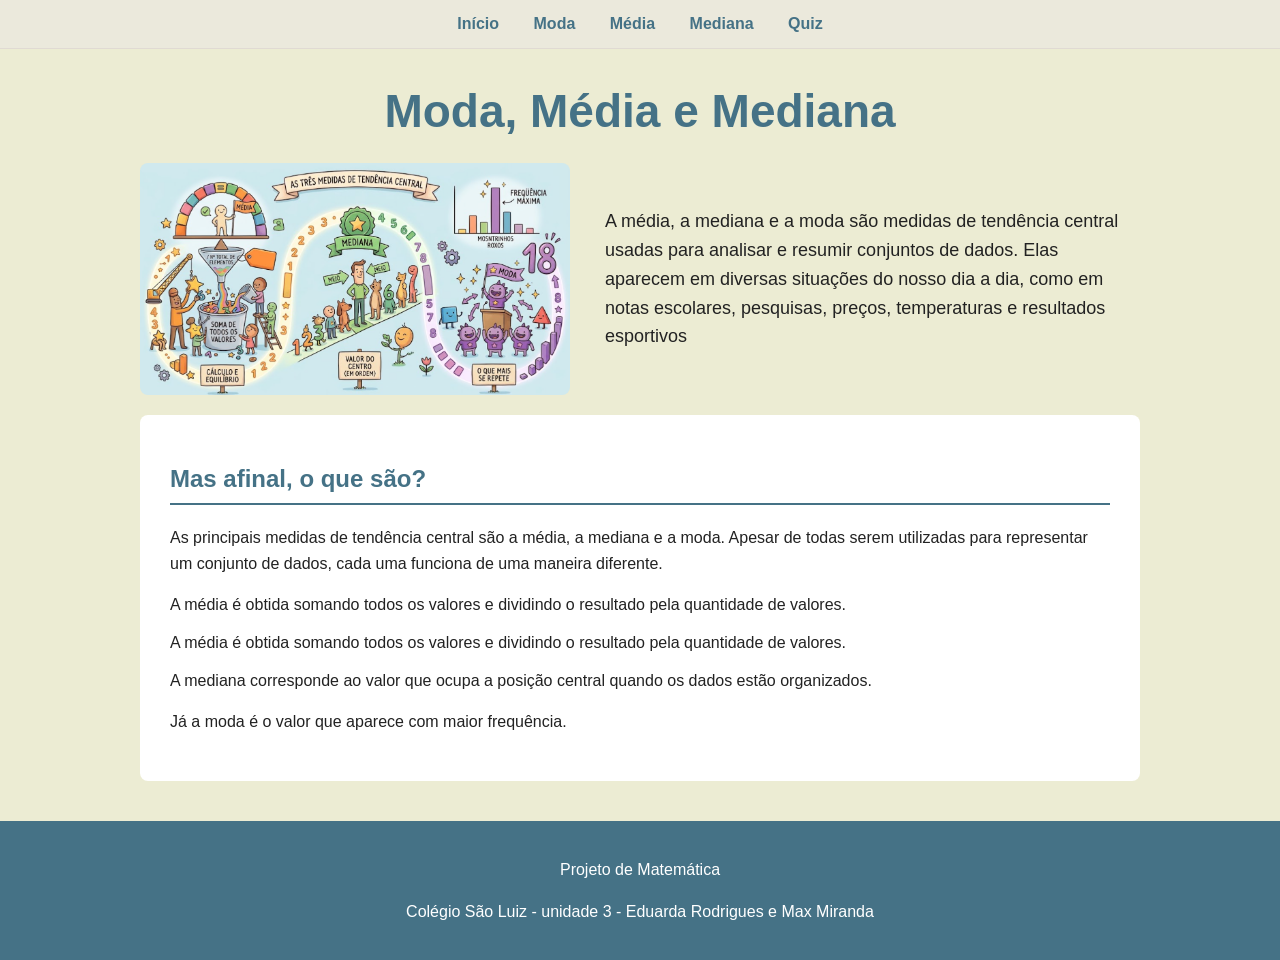
<file: index.html>
<!DOCTYPE html>
<html lang="pt-br">

<head>
    <meta charset="UTF-8">
    <meta name="viewport" content="width=device-width, initial-scale=1.0">

    <title>Moda, Média e Mediana</title>

    <link rel="stylesheet" href="style.css">
</head>

<body>

    <!--MENU-->

    <nav>
        <a href="index.html">Início</a>
        <a href="moda.html">Moda</a>
        <a href="media.html">Média</a>
        <a href="mediana.html">Mediana</a>
        <a href="quiz.html">Quiz</a>
    </nav>


    <!--CABEÇALHO-->

    <header>

        <h1>Moda, Média e Mediana</h1>


        <!--DESTAQUE DA PÁGINA INICIAL-->

        <div class="destaque-inicio">

            <img
                src="imagens/indeximg.png"
                alt="Imagem"
            >

            <div class="texto-destaque">

                <h2> </h2>

                <p>
                    A média, a mediana e a moda são medidas de tendência central usadas para analisar e resumir conjuntos de dados. Elas aparecem em diversas situações do nosso dia a dia, como em notas escolares, pesquisas, preços, temperaturas e resultados esportivos
                </p>

        

            </div>

        </div>

    </header>

    <main>

        <section>

            <h2>Mas afinal, o que são?</h2>

            <p> As principais medidas de tendência central são a média, a mediana e a moda. Apesar de todas serem utilizadas para representar um conjunto de dados, cada uma funciona de uma maneira diferente.</p>
            <p>A média é obtida somando todos os valores e dividindo o resultado pela quantidade de valores.</p> A média é obtida somando todos os valores e dividindo o resultado pela quantidade de valores.
            <p>  A mediana corresponde ao valor que ocupa a posição central quando os dados estão organizados.</p>
            <p>Já a moda é o valor que aparece com maior frequência.</p> 

            

        </section>

    </main>


    <footer>

        <p>Projeto de Matemática</p>
        <p>Colégio São Luiz - unidade 3 - Eduarda Rodrigues e Max Miranda</p>
    </footer>

</body>

</html>

</body>

</html>
</file>
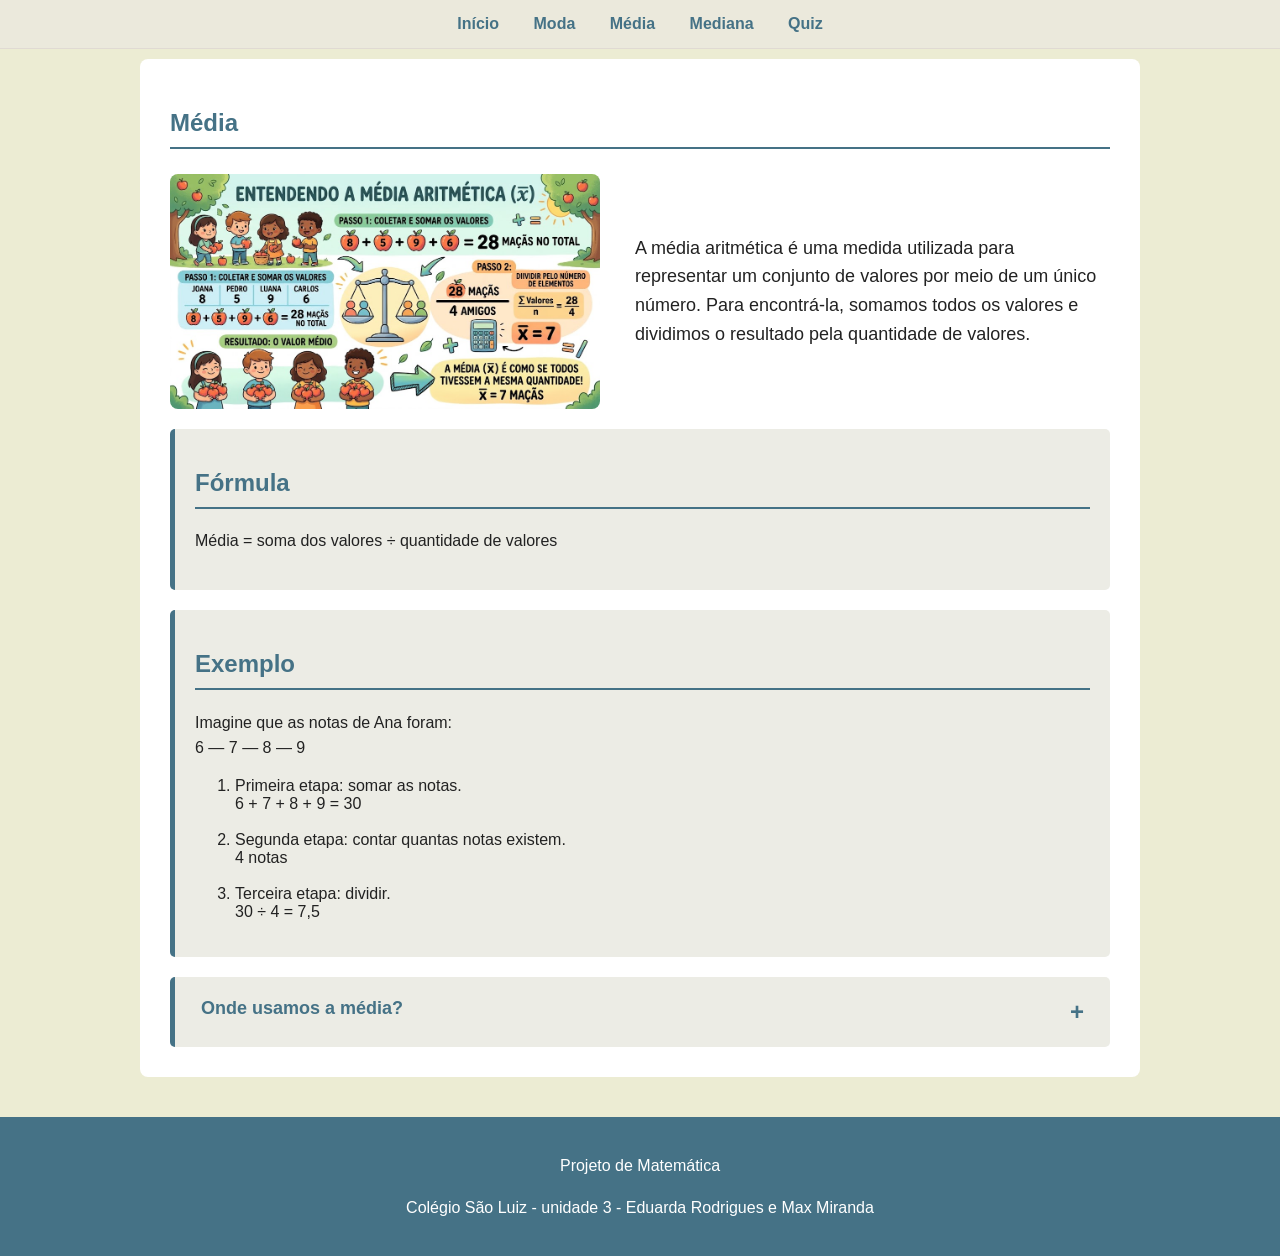
<file: media.html>
<!DOCTYPE html>
<html lang="pt-br">

<head>
    <meta charset="UTF-8">
    <meta name="viewport" content="width=device-width, initial-scale=1.0">
    <title>Média</title>
    <link rel="stylesheet" href="style.css">
</head>

<body>

    <!-- MENU -->
    <nav>
        <a href="index.html">Início</a>
        <a href="moda.html">Moda</a>
        <a href="media.html">Média</a>
        <a href="mediana.html">Mediana</a>
        <a href="quiz.html">Quiz</a>
    </nav>

    <main>

        <section>

            <h2>Média</h2>

           <div class="destaque-inicio">

    <img
        src="imagens/mediaimg.jpg"
        alt="Imagem"
    >

    <div class="texto-destaque">

        <h3></h3>

        <p>
            A média aritmética é uma medida utilizada para representar um conjunto de valores por meio de um único número. Para encontrá-la, somamos todos os valores e dividimos o resultado pela quantidade de valores.
        </p>

    </div>

</div>
</div>

            <!-- Como achar -->

            <article class="">

                <h2>Fórmula</h2>
                
                <div class="conteudo">

                    <p>
                       Média = soma dos valores ÷ quantidade de valores
                    </p>

                </div>

            </article>

            <article class="">

                <h2>Exemplo</h2>
                
                <div class="conteudo">

                    <p>Imagine que as notas de Ana foram:
                        <br>6 — 7 — 8 — 9
                    </p>
                    <ol>
                        <li>Primeira etapa: somar as notas.</li>
                        6 + 7 + 8 + 9 = 30 <br>
                        <br>     
                        <li>Segunda etapa: contar quantas notas existem.</li>
                        4 notas <br>
                        <br>
                        <li>Terceira etapa: dividir.</li>
                        30 ÷ 4 = 7,5
                    </ol>              

                </div>

            </article>

            <article class="acordeao">
                <button class="titulo-acordeao">
                    Onde usamos a média?
                    <span>+</span>
                </button>

                <div class="conteudo-acordeao">
                    <ul>
                        <li>
                            Escola: média das notas dos alunos
                        </li>
                        <li>
                            Esportes: média de gols ou pontos
                        </li>
                        <li>
                            Clima: média das temperaturas
                        </li>
                        <li>Economia: renda média</li>
                        <li>
                            Pesquisas: média das respostas
                        </li>
                    </ul>
                </div>

            </article>
        </section>

    </main>

    <footer>
        <p>Projeto de Matemática</p>
        <p>Colégio São Luiz - unidade 3 - Eduarda Rodrigues e Max Miranda</p>
    </footer>

    <script src="script.js"></script>

</body>

</html>
</file>
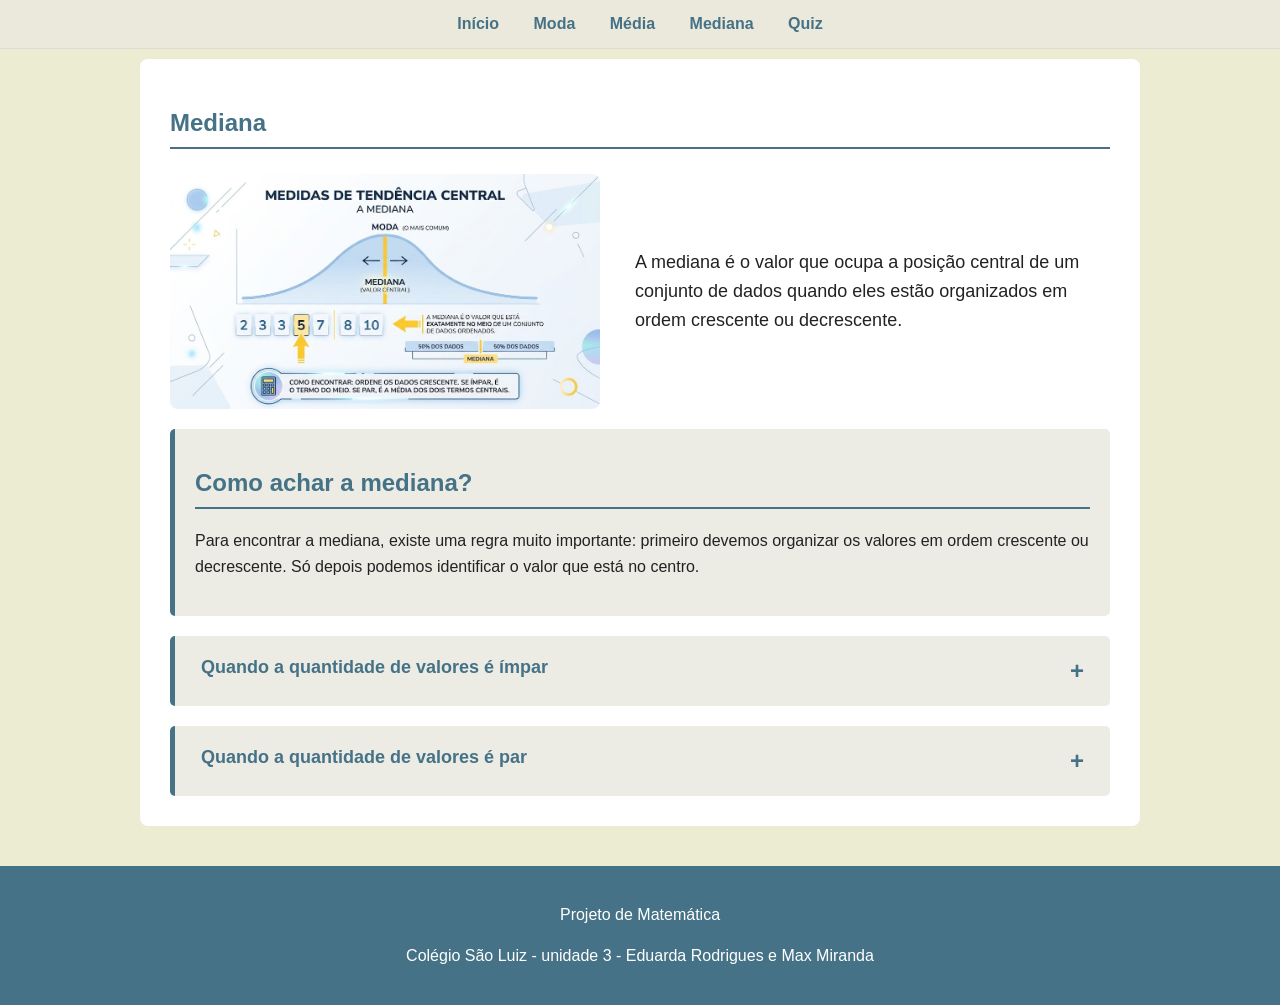
<file: mediana.html>
<!DOCTYPE html>
<html lang="pt-br">

<head>
    <meta charset="UTF-8">
    <meta name="viewport" content="width=device-width, initial-scale=1.0">
    <title>Mediana</title>
    <link rel="stylesheet" href="style.css">
</head>

<body>

    <!-- MENU -->
    <nav>
        <a href="index.html">Início</a>
        <a href="moda.html">Moda</a>
        <a href="media.html">Média</a>
        <a href="mediana.html">Mediana</a>
        <a href="quiz.html">Quiz</a>
    </nav>

    <main>

        <section>

            <h2>Mediana</h2>

           <div class="destaque-inicio">

    <img
        src="imagens/medianaimg.jpg"
        alt="Imagem"
    >

    <div class="texto-destaque">

        <h3></h3>

        <p>
           A mediana é o valor que ocupa a posição central de um conjunto de dados quando eles estão organizados em ordem crescente ou decrescente.
        </p>

    </div>

</div>
</div>

            <!-- Como achar -->

            <article class="">

                <h2>Como achar a mediana?</h2>
                
                <div class="conteudo">

                    <p>
                      Para encontrar a mediana, existe uma regra muito importante: primeiro devemos organizar os valores em ordem crescente ou decrescente. Só depois podemos identificar o valor que está no centro.
                    </p>

                </div>

            </article>

             <article class="acordeao">
                <button class="titulo-acordeao">
                    Quando a quantidade de valores é ímpar
                    <span>+</span>
                </button>

                <div class="conteudo-acordeao">
                    
                    <p>
                        Quando temos uma quantidade ímpar de valores, existe apenas um número exatamente no centro.
                    </p>
                    <p>
                        Por exemplo
                        <br>3, 5, 7, 8, 10
                    </p>
                    <p>O número que ocupa a posição central é o 7. Logo:
                        <br> Mediana = 7</p>
                </div>

            </article>

            </article>

             <article class="acordeao">
                <button class="titulo-acordeao">
                    Quando a quantidade de valores é par
                    <span>+</span>
                </button>

                <div class="conteudo-acordeao">
                    
                    <p>
                        Quando temos uma quantidade par de valores, existem dois números no centro. Nesse caso, devemos calcular a média entre esses dois valores.
                    </p>
                    <p>
                        Por exemplo
                        <br>2, 4, 6, 8
                    <p>
                        Os dois valores centrais são 4 e 6.
                    </p>
                    <p>Então calculamos:
                        <br> (4 + 6) ÷ 2 = 5
                        <br> Mediana = 5</p>
                </div>

            </article>

            </article>

        </section>

    </main>

    <footer>
        <p>Projeto de Matemática</p>
        <p>Colégio São Luiz - unidade 3 - Eduarda Rodrigues e Max Miranda</p>
    </footer>

    <script src="script.js"></script>

</body>

</html>
</file>
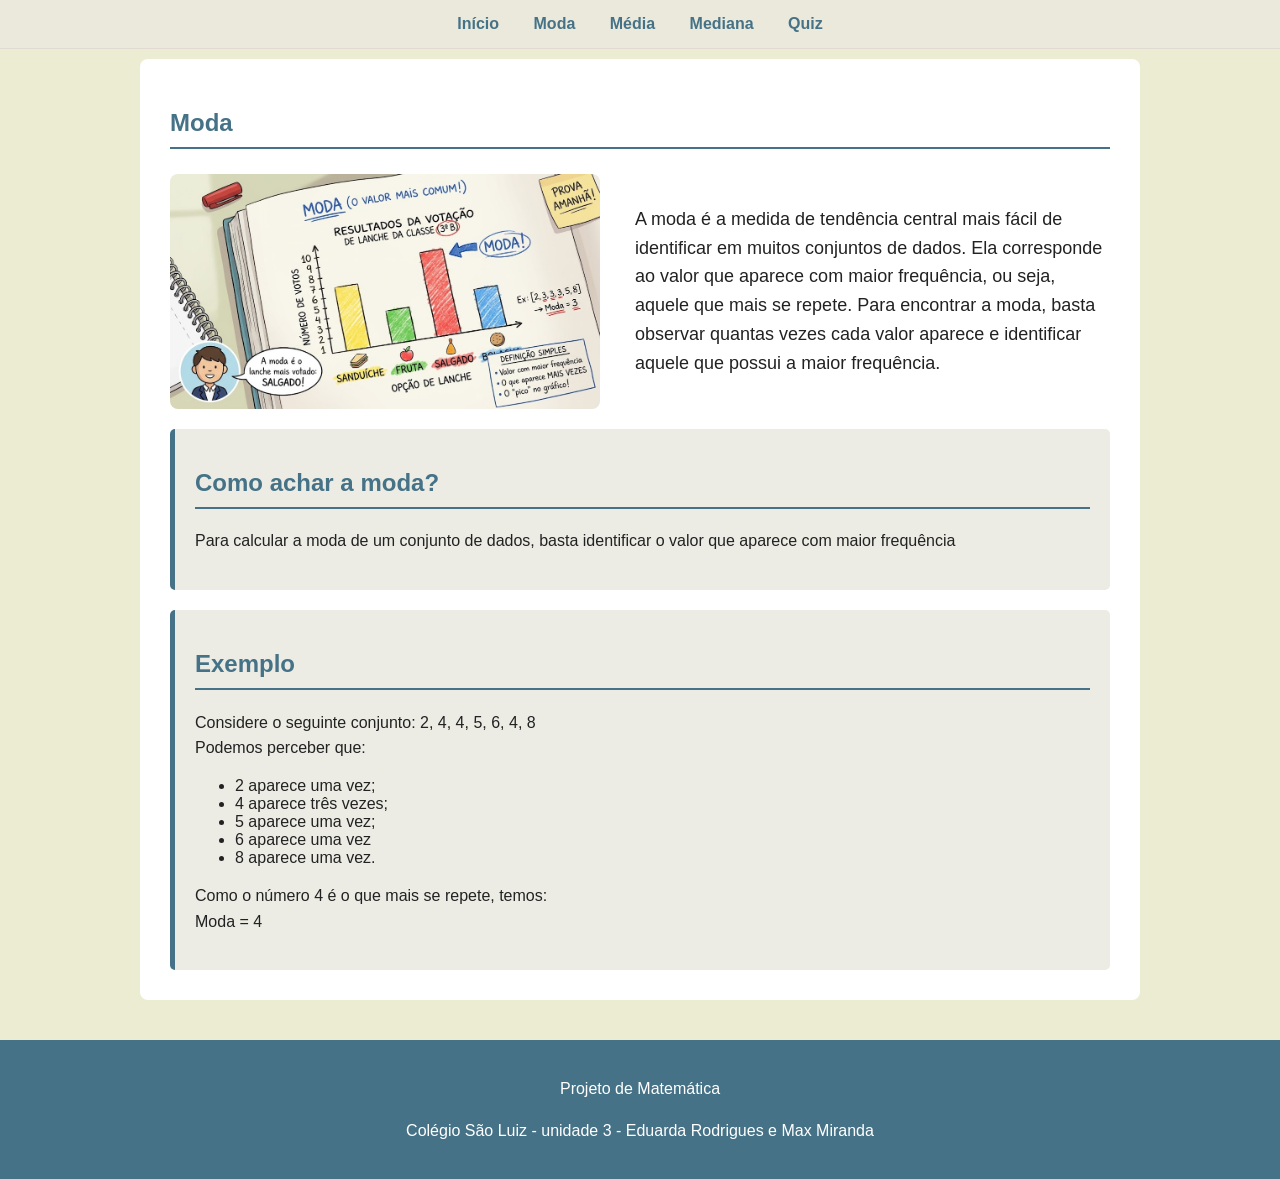
<file: moda.html>
<!DOCTYPE html>
<html lang="pt-br">

<head>
    <meta charset="UTF-8">
    <meta name="viewport" content="width=device-width, initial-scale=1.0">
    <title>Moda</title>
    <link rel="stylesheet" href="style.css">
</head>

<body>

    <!-- MENU -->
    <nav>
        <a href="index.html">Início</a>
        <a href="moda.html">Moda</a>
        <a href="media.html">Média</a>
        <a href="mediana.html">Mediana</a>
        <a href="quiz.html">Quiz</a>
    </nav>

    <main>

        <section>

            <h2>Moda</h2>

           <div class="destaque-inicio">

    <img
        src="imagens/modaimg.jpg"
        alt="Imagem"
    >

    <div class="texto-destaque">

        <h3></h3>

        <p>
            A moda é a medida de tendência central mais fácil de identificar em muitos conjuntos de dados. Ela corresponde ao valor que aparece com maior frequência, ou seja, aquele que mais se repete. Para encontrar a moda, basta observar quantas vezes cada valor aparece e identificar aquele que possui a maior frequência.
        </p>

    </div>

</div>
</div>

            <!-- Como achar -->

            <article class="">

                <h2>Como achar a moda?</h2>
                
                <div class="conteudo">

                    <p>
                       Para calcular a moda de um conjunto de dados, basta identificar o valor que aparece com maior frequência
                    </p>

                </div>

            </article>

            <article class="">

                <h2>Exemplo </h2>
                
                <div class="conteudo">

                    <p>
                      Considere o seguinte conjunto:
                      2, 4, 4, 5, 6, 4, 8
                      <br/>Podemos perceber que:
                      <ul> 
                        <li>2 aparece uma vez;</li>
                        <li>4 aparece três vezes;</li>
                        <li>5 aparece uma vez;</li>
                        <li>6 aparece uma vez</li>
                        <li>8 aparece uma vez.</li>
                      </ul>
                    </p>
                    <p>Como o número 4 é o que mais se repete, temos:
                        <br>Moda = 4  
                    </p>
                                

                    
                </div>

            </article>
        </section>

    </main>

    <footer>
        <p>Projeto de Matemática</p>
        <p>Colégio São Luiz - unidade 3 - Eduarda Rodrigues e Max Miranda</p>
    </footer>

    <script src="script.js"></script>

</body>

</html>
</file>
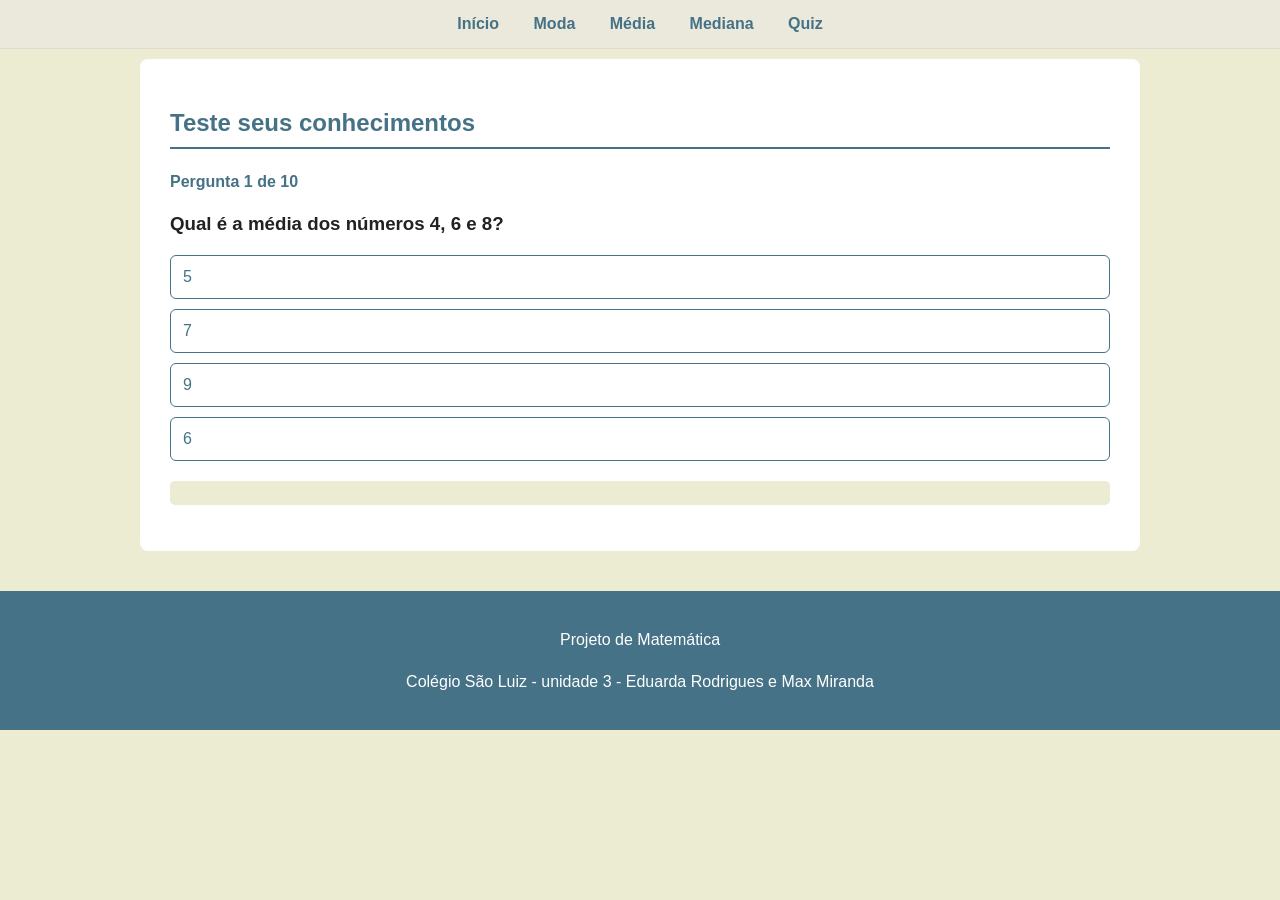
<file: quiz.html>
<!DOCTYPE html>
<html lang="pt-br">

<head>
    <meta charset="UTF-8">
    <meta name="viewport" content="width=device-width, initial-scale=1.0">
    <title>Quiz | Moda, Média e Mediana</title>
    <link rel="stylesheet" href="style.css">
</head>

<body>

    <!-- MENU -->
    <nav>
        <a href="index.html">Início</a>
        <a href="moda.html">Moda</a>
        <a href="media.html">Média</a>
        <a href="mediana.html">Mediana</a>
        <a href="quiz.html">Quiz</a>
    </nav>

    <main>

        <section>

            <h2>Teste seus conhecimentos</h2>

            <div id="quiz-container">

                <p id="progresso"></p>

                <h3 id="pergunta"></h3>

                <div id="alternativas"></div>

                <p id="feedback"></p>

                <button id="proxima" onclick="proximaPergunta()">
                    Próxima pergunta
                </button>

            </div>

        </section>

    </main>

    <footer>
        <p>Projeto de Matemática</p>
        <p>Colégio São Luiz - unidade 3 - Eduarda Rodrigues e Max Miranda</p>
    </footer>

    <script src="script.js"></script>

</body>

</html>
</file>
<file: style.css>
:root {
    --primary-color: #457286; /* principal */
    --accent-color: #274e34;  /* destaque/hover */
    --bg-light: #ececd3;      /* Fundo da página */
    --bg-card: #ecece5;       /* Fundo dos blocos/cards */
    --text-dark: #222;
    --border-radius: 5px;
    --transition-fast: 0.3s;
}

html {
    scroll-behavior: smooth;
}

body {
    margin: 0;
    font-family: Arial, sans-serif;
    background-color: var(--bg-light);
    color: var(--text-dark);
}

p {
    line-height: 1.6;
}

/*2. PADRONIZAÇÃO DE CORES E TEXTOS*/


header, nav {
    text-align: center;
}

header h1, header .periodo, .texto-destaque h2, .texto-destaque h3, 
section h2, article h3, .titulo-acordeao, .evento h4, #progresso, #alternativas button {
    color: var(--primary-color);
}

header {
    background-color: var(--bg-light);
    padding: 35px 20px 10px;
}

header h1 { margin: 0; font-size: 46px; }

nav {
    background-color: rgb(235, 233, 220);
    padding: 15px;
    border-bottom: 1px solid #e0dad3;
    position: sticky;
    top: 0;
    z-index: 1000;
}

nav a {
    color: var(--primary-color);
    text-decoration: none;
    margin: 0 15px;
    font-weight: bold;
}

nav a:hover {
    color: var(--accent-color);
}

main {
    width: 85%;
    max-width: 1000px;
    margin: auto;
}

section {
    background-color: white;
    margin: 10px 0 30px;
    padding: 30px;
    border-radius: 8px;
}

section h2 {
    border-bottom: 2px solid var(--primary-color);
    padding-bottom: 10px;
}

article, .evento {
    background-color: var(--bg-card);
    padding: 20px;
    margin-top: 20px;
    border-left: 5px solid var(--primary-color);
    border-radius: var(--border-radius);
}

article h3, .evento h4 {
    margin-top: 0;
}

.destaque-inicio {
    max-width: 1000px;
    margin: 25px auto 0;
    display: flex;
    align-items: center;
    gap: 35px;
}

.destaque-inicio img {
    width: 430px;
    max-width: 48%;
    height: auto;
    border-radius: 8px;
}

.texto-destaque {
    flex: 1;
    text-align: left;
}

.texto-destaque h2 { font-size: 28px; margin: 0 0 15px; }
.texto-destaque h3 { font-size: 24px; margin: 0 0 15px; }
.texto-destaque p { font-size: 18px; }

/* Acordeão */
.titulo-acordeao {
    width: 100%;
    background: transparent;
    border: none;
    font-size: 18px;
    font-weight: bold;
    cursor: pointer;
    display: flex;
    justify-content: space-between;
}

.titulo-acordeao span { font-size: 24px; }
.conteudo-acordeao { display: none; margin-top: 15px; }




/*COMPONENTE DO QUIZ E RODAPÉ*/
#quiz-container { margin-top: 20px; }
#progresso { font-weight: bold; }

#alternativas {
    display: flex;
    flex-direction: column;
    gap: 10px;
    margin: 20px 0;
}

#alternativas button {
    padding: 12px;
    border: 1px solid var(--primary-color);
    border-radius: 6px;
    background-color: white;
    cursor: pointer;
    text-align: left;
    font-size: 16px;
}

#alternativas button:hover { background-color: #e8edf2; }

#alternativas button.correta {
    background-color: #d4edda;
    border-color: #2e7d32;
    color: #1b5e20;
}

#alternativas button.errada {
    background-color: #f8d7da;
    border-color: #c62828;
    color: #8e0000;
}

#alternativas button:disabled { cursor: default; }

#feedback {
    margin-top: 15px;
    padding: 12px;
    background-color: var(--bg-light);
    border-radius: var(--border-radius);
    font-weight: bold;
}

#proxima, #refazer {
    background-color: var(--primary-color);
    color: white;
    border: none;
    padding: 12px 20px;
    border-radius: 6px;
    cursor: pointer;
}

#proxima { display: none; }
#refazer { font-weight: bold; }
#proxima:hover, #refazer:hover { background-color: var(--accent-color); }

footer {
    background-color: var(--primary-color);
    color: white;
    text-align: center;
    padding: 20px;
    margin-top: 40px;
}
</file>
